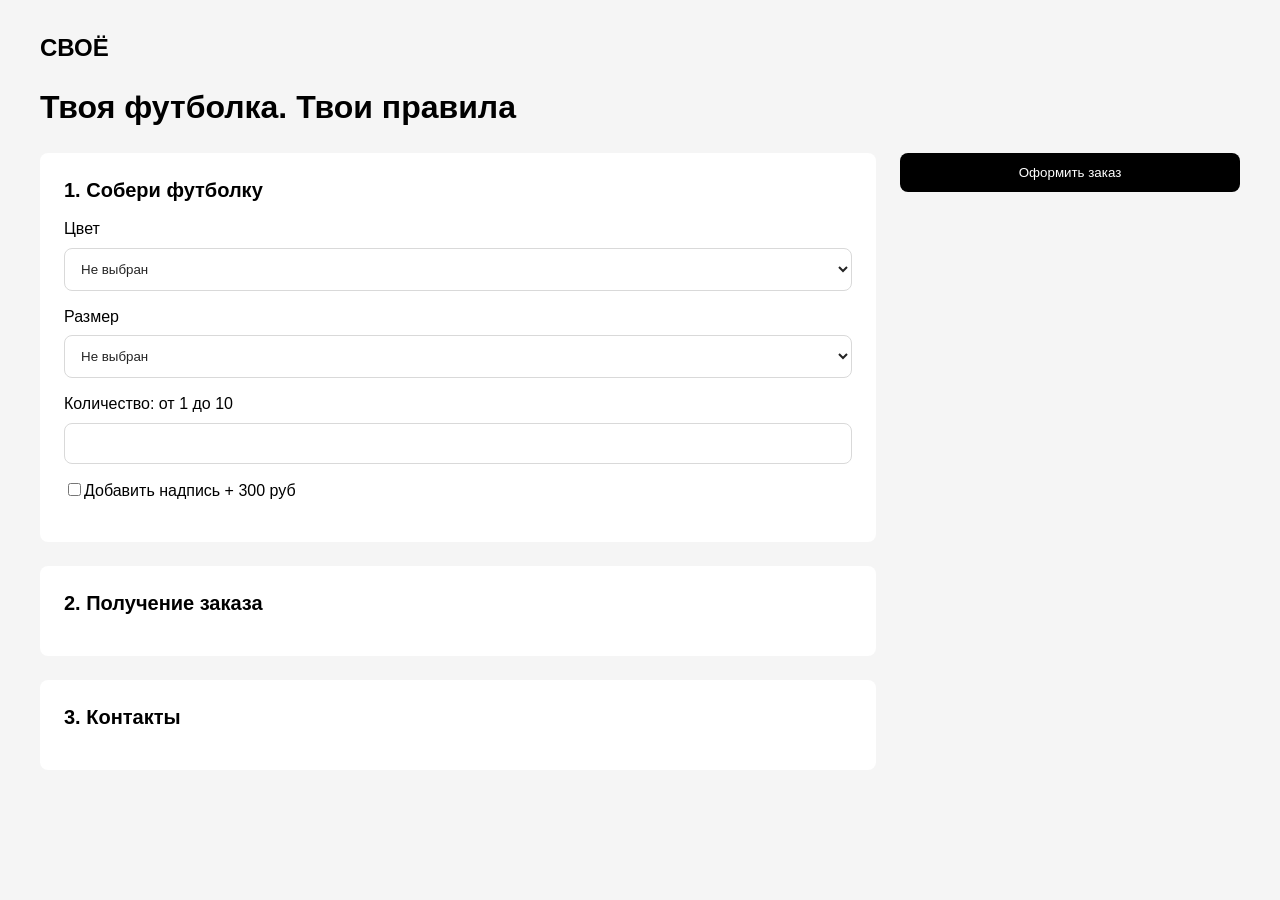
<file: docs/form-react.html>
<!doctype html><html lang="en"><head><meta charset="UTF-8"><meta name="viewport" content="width=device-width,initial-scale=1"><title>Form React</title><script defer="defer" src="index.js"></script><script defer="defer" src="formreact.js"></script><link href="index.css" rel="stylesheet"></head><body class="form-react"><div id="app"></div></body></html>
</file>
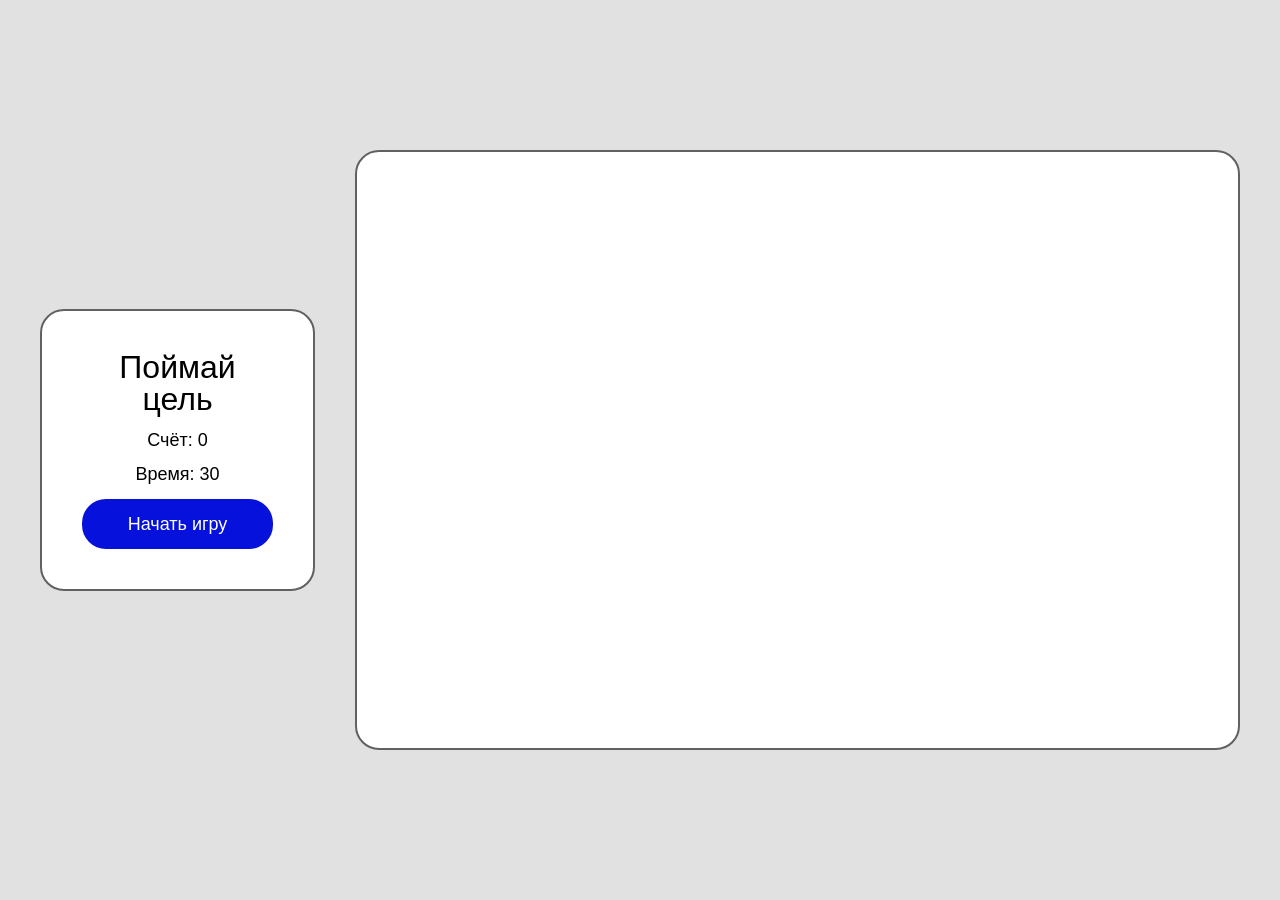
<file: docs/homework-game.html>
<!doctype html><html lang="en"><head><meta charset="UTF-8"><meta name="viewport" content="width=device-width,initial-scale=1"><title>Поймай цель</title><script defer="defer" src="index.js"></script><script defer="defer" src="homeworkgame.js"></script><link href="index.css" rel="stylesheet"></head><body class="homework-game"></body></html>
</file>
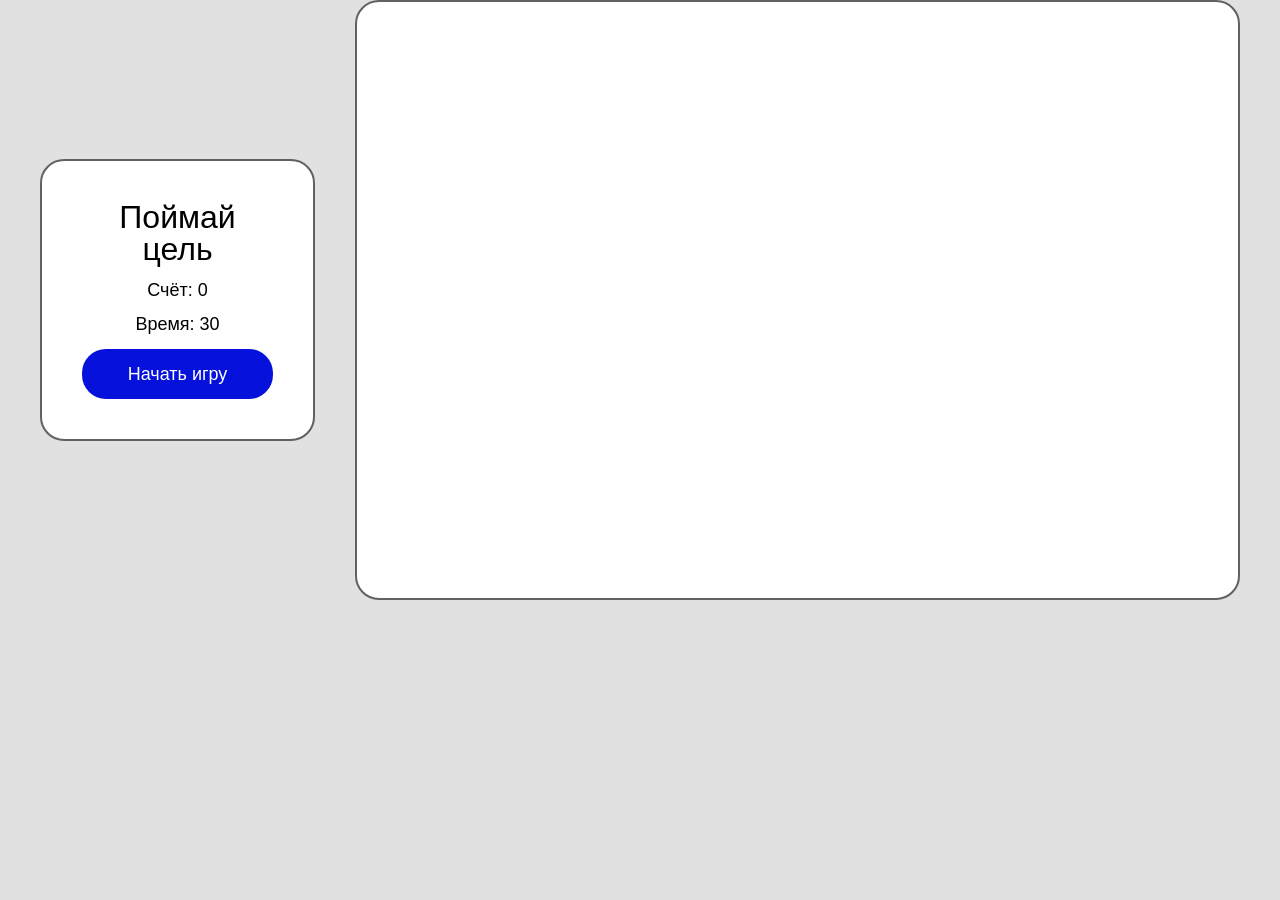
<file: docs/hw_react.html>
<!doctype html><html lang="en"><head><meta charset="UTF-8"><meta name="viewport" content="width=device-width,initial-scale=1"><title>Find Target</title><script defer="defer" src="index.js"></script><script defer="defer" src="hwreact.js"></script><link href="index.css" rel="stylesheet"></head><body class="homework-game"><div id="app"></div></body></html>
</file>
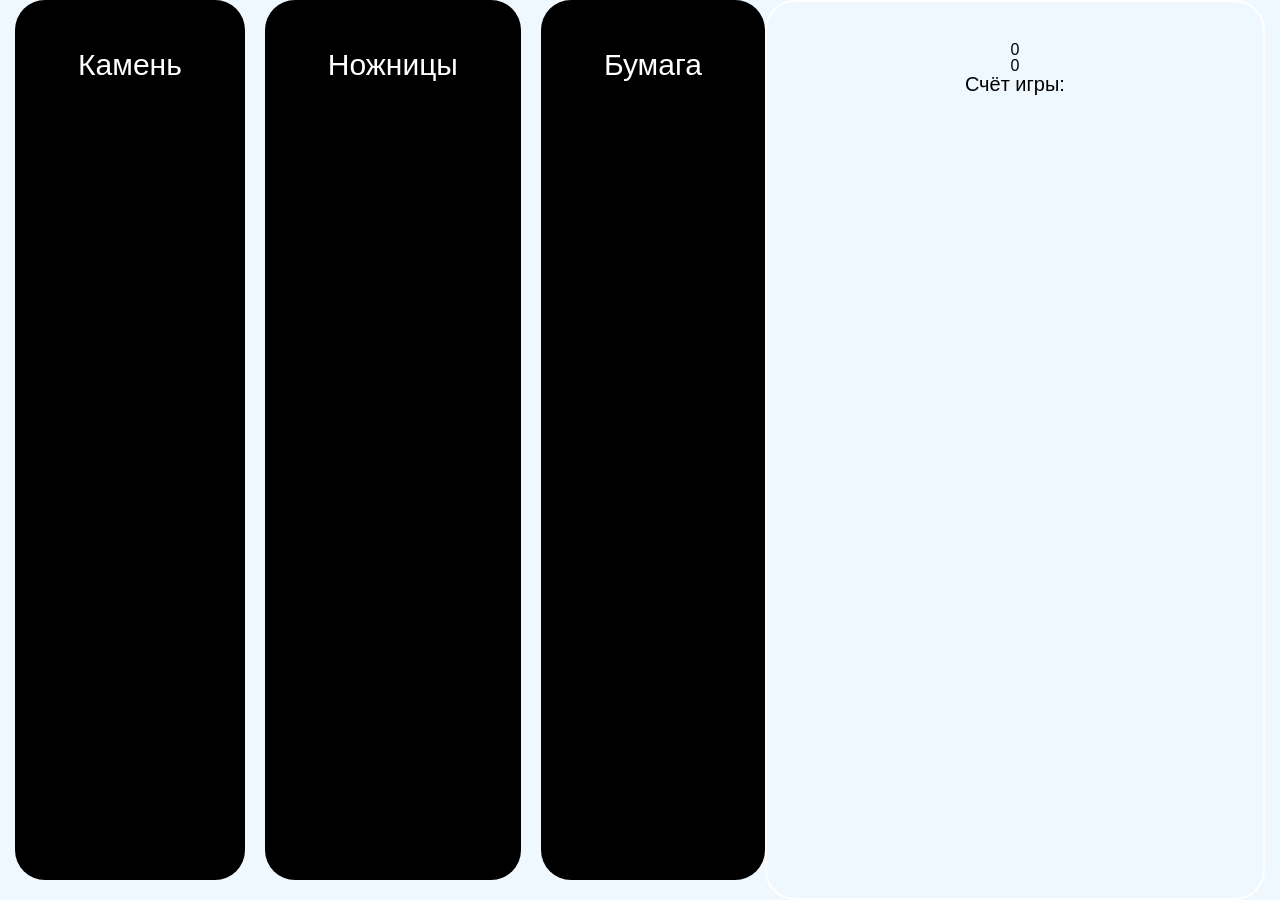
<file: docs/rps-game.html>
<!doctype html><html lang="en"><head><meta charset="UTF-8"><meta name="viewport" content="width=device-width,initial-scale=1"><title>Игра Камень, ножница, бумага</title><script defer="defer" src="index.js"></script><script defer="defer" src="rpsgame.js"></script><link href="index.css" rel="stylesheet"></head><body class="rps-game"></body></html>
</file>
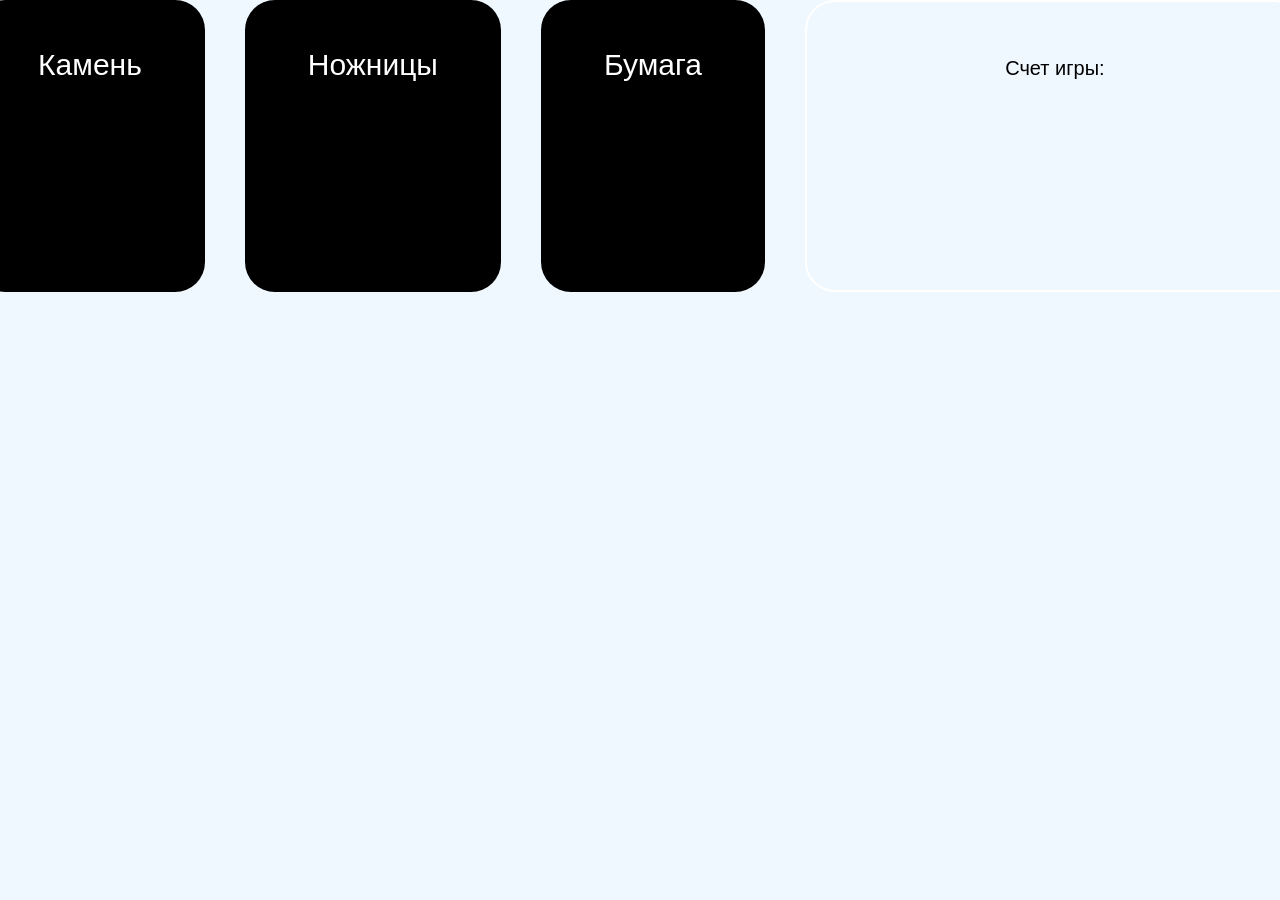
<file: docs/rps-react.html>
<!doctype html><html lang="en"><head><meta charset="UTF-8"><meta name="viewport" content="width=device-width,initial-scale=1"><title>Kamen Nozh Bumaga React</title><script defer="defer" src="index.js"></script><script defer="defer" src="rpsreact.js"></script><link href="index.css" rel="stylesheet"></head><body class="rps-game"><div id="app"></div></body></html>
</file>
<file: docs/index.css>
a,abbr,acronym,address,applet,article,aside,audio,b,big,blockquote,body,canvas,caption,center,cite,code,dd,del,details,dfn,div,dl,dt,em,embed,fieldset,figcaption,figure,footer,form,h1,h2,h3,h4,h5,h6,header,hgroup,html,i,iframe,img,ins,kbd,label,legend,li,mark,menu,nav,object,ol,output,p,pre,q,ruby,s,samp,section,small,span,strike,strong,sub,summary,sup,table,tbody,td,tfoot,th,thead,time,tr,tt,u,ul,var,video{border:0;font-size:100%;font:inherit;margin:0;padding:0;vertical-align:baseline}article,aside,details,figcaption,figure,footer,header,hgroup,menu,nav,section{display:block}body{line-height:1}ol,ul{list-style:none}blockquote,q{quotes:none}blockquote:after,blockquote:before,q:after,q:before{content:"";content:none}table{border-collapse:collapse;border-spacing:0}body{font-family:PT Root UI,Arial,Helvetica,sans-serif}body.rps-game{background-color:#f0f8ff;display:flex;font-family:Arial,Helvetica,sans-serif;height:100vh;justify-content:center;margin:0;padding:0;width:100vw}.rps-game.container{align-items:center;margin:0 auto;max-width:1200px}.rps-game .answers,.rps-game.container{display:flex;gap:40px;justify-content:center}.rps-game .answer{background-color:#000;border-radius:30px;color:#fff;cursor:pointer;font-size:30px;padding:50px 63px}.rps-game .status{border:2px solid #fff;border-radius:30px;padding:40px;text-align:center;width:500px}.rps-game .container-score{display:flex;font-size:36px;gap:20px;justify-content:center;margin-bottom:20px}.rps-game .title{font-size:20px;margin-bottom:25px}.rps-game .container-text{margin-bottom:7px}.rps-game .container-text .green{color:green}.rps-game .container-text .red{color:red}.rps-game .container-text .gray{color:gray}body.homework-game{background-color:#e1e1e2;display:flex;font-family:Arial,sans-serif;height:100vh;justify-content:center;margin:0;padding:0;width:100vw}.homework-game .container{align-items:center;display:flex;gap:40px;justify-content:center;margin:0 auto;max-width:1200px}.homework-game .status{background-color:#fff;border:2px solid #616161;border-radius:24px;padding:40px;text-align:center;width:300px}.homework-game .title{font-size:32px;margin-bottom:16px}.homework-game .score,.homework-game .time{font-size:18px;margin-bottom:16px}.homework-game .button-start{background-color:#0611db;border-radius:24px;color:#fff;cursor:pointer;font-size:18px;padding:16px 24px}.homework-game .game-field{background-color:#fff;border:2px solid #616161;border-radius:24px;height:600px;position:relative;width:1000px}.homework-game .target{background-color:#0611db;border-radius:999px;cursor:pointer;height:60px;position:absolute;width:60px}*{box-sizing:border-box}body.form-react{background:#f5f5f5;color:#000;font-family:Arial,Helvetica,sans-serif;font-size:16px;line-height:1.3}.form-react h1,.form-react h2,.form-react h3{font-weight:700;margin:0 0 16px}.form-react h1{font-size:32px}.form-react h2{font-size:20px}.form-react h3{font-size:18px}.form-react .container{margin:0 auto;max-width:1200px;padding:32px 0}.form-react .header{margin-bottom:24px}.form-react .brand{font-size:24px;font-weight:700;margin-bottom:24px}.form-react p{color:#666;font-size:14px}.form-react form.form{display:flex;gap:24px}.form-react .fields{flex:1}.form-react .sidebar{flex-shrink:0;width:340px}.form-react .panel{background:#fff;border-radius:8px;margin-bottom:24px;padding:24px}.form-react .panel.preview{background:#eeedf7;text-align:center}.form-react .field{margin-bottom:16px}.form-react .field>label{display:block;margin-bottom:8px}.form-react input[type=email],.form-react input[type=number],.form-react input[type=tel],.form-react input[type=text],.form-react select,.form-react textarea{background:#fff;border:1px solid #d9d9d9;border-radius:8px;color:#242424;padding:12px;width:100%}.form-react textarea{height:100px}.form-react .options{display:flex;flex-direction:column;flex-wrap:wrap;gap:8px;margin-bottom:24px}.form-react .price-row{display:flex;gap:12px;justify-content:space-between;margin-bottom:12px}.form-react .price-row.total{color:#000;font-size:20px;font-weight:700}.form-react button{background-color:#000;border:0;border-radius:8px;color:#fff;cursor:pointer;padding:12px 16px;width:100%}
</file>
